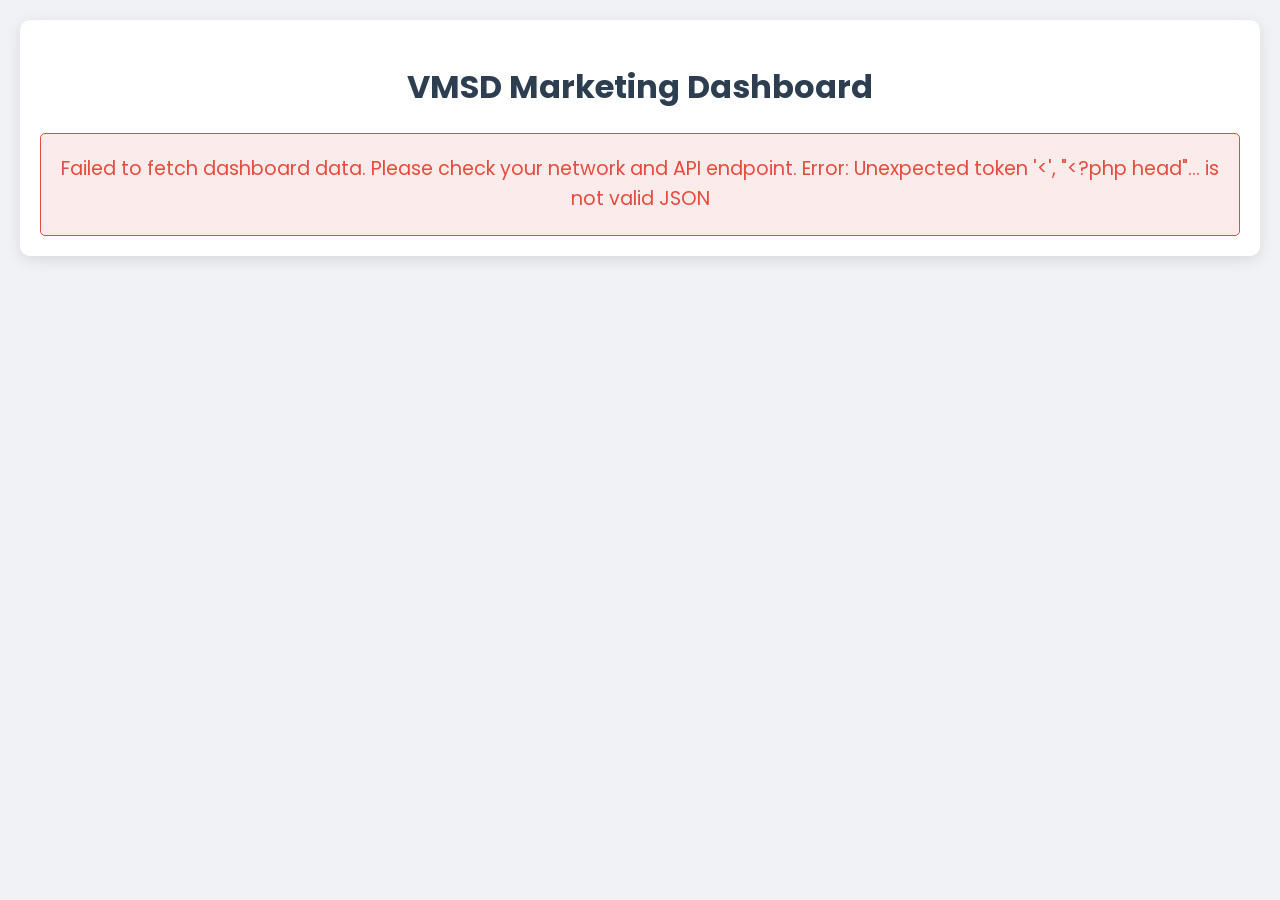
<file: dashboard.html>
<!DOCTYPE html>
<html lang="en">
<head>
    <meta charset="UTF-8">
    <meta name="viewport" content="width=device-width, initial-scale=1.0">
    <title>VMSD Dashboard</title>
    <link rel="preconnect" href="https://fonts.googleapis.com">
    <link rel="preconnect" href="https://fonts.gstatic.com" crossorigin>
    <link href="https://fonts.googleapis.com/css2?family=Poppins:wght@400;600;700&display=swap" rel="stylesheet">
    <style>
        body {
            font-family: 'Poppins', sans-serif;
            margin: 0;
            background-color: #f0f2f5;
            color: #333;
            line-height: 1.6;
        }
        .dashboard-container {
            max-width: 1200px;
            margin: 20px auto;
            padding: 20px;
            background-color: #fff;
            border-radius: 10px;
            box-shadow: 0 4px 15px rgba(0, 0, 0, 0.1);
        }
        h1, h2 {
            color: #2c3e50;
            text-align: center;
            margin-bottom: 20px;
        }
        .stats-grid {
            display: grid;
            grid-template-columns: repeat(auto-fit, minmax(250px, 1fr));
            gap: 20px;
            margin-bottom: 30px;
        }
        .stat-card {
            background-color: #e8f0fe;
            padding: 20px;
            border-radius: 8px;
            box-shadow: 0 2px 5px rgba(0, 0, 0, 0.05);
            text-align: center;
            border-left: 5px solid #3498db;
        }
        .stat-card h3 {
            margin-top: 0;
            color: #3498db;
            font-size: 1.2em;
        }
        .stat-card p {
            font-size: 2.2em;
            font-weight: 700;
            margin: 10px 0 0;
            color: #2c3e50;
        }
        .section-title {
            border-bottom: 2px solid #eee;
            padding-bottom: 10px;
            margin-top: 40px;
            margin-bottom: 20px;
            text-align: left;
            color: #34495e;
        }
        .data-list ul {
            list-style: none;
            padding: 0;
            display: grid;
            grid-template-columns: repeat(auto-fit, minmax(200px, 1fr));
            gap: 10px;
        }
        .data-list li {
            background-color: #fdfdfd;
            border: 1px solid #eee;
            padding: 10px 15px;
            border-radius: 5px;
            display: flex;
            justify-content: space-between;
            align-items: center;
        }
        .data-list li strong {
            color: #555;
        }
        .data-list li span {
            font-weight: 600;
            color: #3498db;
        }
        .loading, .error-message {
            text-align: center;
            padding: 20px;
            font-size: 1.2em;
            color: #555;
        }
        .error-message {
            color: #e74c3c;
            background-color: #fcebeb;
            border: 1px solid #e74c3c;
            border-radius: 5px;
        }
        table {
            width: 100%;
            border-collapse: collapse;
            margin-top: 20px;
        }
        th, td {
            padding: 10px;
            border: 1px solid #ddd;
            text-align: left;
        }
        th {
            background-color: #f2f2f2;
            font-weight: bold;
            color: #2c3e50;
        }
        tr:nth-child(even) {
            background-color: #f9f9f9;
        }
        /* Funnel Placeholder Styling */
        .funnel-visualization {
            margin-top: 40px;
            background-color: #fdfdfd;
            border: 1px solid #eee;
            border-radius: 8px;
            padding: 20px;
            text-align: center;
        }
        .funnel-segment {
            background-color: #3498db;
            color: white;
            margin: 10px auto;
            padding: 15px 20px;
            width: 80%;
            max-width: 400px;
            border-radius: 5px;
            box-shadow: 0 2px 5px rgba(0,0,0,0.1);
            font-size: 1.1em;
            font-weight: 600;
            clip-path: polygon(0% 0%, 100% 0%, 90% 100%, 10% 100%);
            transition: all 0.3s ease;
        }
        .funnel-segment:hover {
            transform: scale(1.02);
            box-shadow: 0 4px 10px rgba(0,0,0,0.2);
        }
        .funnel-segment.step1 { background-color: #2ecc71; }
        .funnel-segment.step2 { background-color: #f39c12; width: 70%; max-width: 350px; }
        .funnel-segment.step3 { background-color: #e74c3c; width: 60%; max-width: 300px; }
        .funnel-segment.step4 { background-color: #9b59b6; width: 50%; max-width: 250px; }

    </style>
</head>
<body>
    <div class="dashboard-container">
        <h1>VMSD Marketing Dashboard</h1>

        <div class="loading" id="loadingMessage">Loading dashboard data...</div>
        <div class="error-message" id="errorMessage" style="display: none;"></div>

        <div id="dashboardContent" style="display: none;">
            <h2 class="section-title">Key Metrics</h2>
            <div class="stats-grid">
                <div class="stat-card">
                    <h3>Total Signups</h3>
                    <p id="totalSignups"></p>
                </div>
                <div class="stat-card">
                    <h3>Unique Emails</h3>
                    <p id="totalUniqueEmails"></p>
                </div>
                <div class="stat-card">
                    <h3>Newsletter Opt-ins</h3>
                    <p id="newsletterOptins"></p>
                </div>
            </div>

            <h2 class="section-title">Funnels & Conversions (Conceptual)</h2>
            <div class="funnel-visualization">
                <div class="funnel-segment step1" id="funnelStep1">Total Traffic (Requires external tracking)</div>
                <div class="funnel-segment step2" id="funnelStep2">Landing Page Visitors (Requires external tracking)</div>
                <div class="funnel-segment step3" id="funnelStep3">Form Impressions (Requires external tracking)</div>
                <div class="funnel-segment step4" id="funnelStep4">Signups (<span id="funnelSignups">0</span>)</div>
            </div>
            <p style="text-align: center; margin-top: 20px; font-style: italic; color: #777;">
                *True funnel visualization requires integrating external analytics (e.g., Google Analytics) to track page visits and form interactions. Here we show signups from our database.
            </p>

            <h2 class="section-title">PDF Request Breakdown</h2>
            <div class="data-list" id="pdfRequestsList">
                <p style="text-align: center;">No PDF requests recorded yet.</p>
            </div>

            <h2 class="section-title">Areas of Interest Breakdown</h2>
            <div class="data-list" id="areasOfInterestList">
                <p style="text-align: center;">No areas of interest recorded yet.</p>
            </div>

            <h2 class="section-title">Signups by Location</h2>
            <div class="data-list" id="locationsList">
                <p style="text-align: center;">No locations recorded yet.</p>
            </div>

            <h2 class="section-title">Signups by Source Page</h2>
            <div class="data-list" id="sourcePagesList">
                <p style="text-align: center;">No source pages recorded yet.</p>
            </div>

            <h2 class="section-title">Raw Signup Data</h2>
            <table id="rawSignupsTable">
                <thead>
                    <tr>
                        <th>ID</th>
                        <th>Email</th>
                        <th>Signup Date</th>
                        <th>IP Address</th>
                        <th>Location</th>
                        <th>Newsletter</th>
                        <th>PDF</th>
                        <th>Interest</th>
                        <th>Source</th>
                    </tr>
                </thead>
                <tbody>
                    <!-- Data will be inserted here by JavaScript -->
                    <tr><td colspan="9" style="text-align: center;">No raw signup data available.</td></tr>
                </tbody>
            </table>
        </div>
    </div>

    <script>
        document.addEventListener('DOMContentLoaded', () => {
            fetchDashboardData();
        });

        async function fetchDashboardData() {
            const loadingMessage = document.getElementById('loadingMessage');
            const errorMessage = document.getElementById('errorMessage');
            const dashboardContent = document.getElementById('dashboardContent');

            loadingMessage.style.display = 'block';
            errorMessage.style.display = 'none';
            dashboardContent.style.display = 'none';

            try {
                const response = await fetch('api/dashboard_data.php');
                const result = await response.json();

                if (result.success) {
                    displayDashboardData(result.data);
                    dashboardContent.style.display = 'block';
                } else {
                    errorMessage.textContent = 'Error: ' + result.message;
                    errorMessage.style.display = 'block';
                }
            } catch (error) {
                errorMessage.textContent = 'Failed to fetch dashboard data. Please check your network and API endpoint. Error: ' + error.message;
                errorMessage.style.display = 'block';
                console.error('Fetch error:', error);
            } finally {
                loadingMessage.style.display = 'none';
            }
        }

        function displayDashboardData(data) {
            document.getElementById('totalSignups').textContent = data.totalSignups;
            document.getElementById('totalUniqueEmails').textContent = data.totalUniqueEmails;
            document.getElementById('newsletterOptins').textContent = data.newsletterOptins;
            document.getElementById('funnelSignups').textContent = data.totalSignups; // Update funnel with actual signups

            // Helper to render counts
            function renderCountList(containerId, dataObject, emptyMessage) {
                const container = document.getElementById(containerId);
                container.innerHTML = ''; // Clear previous content
                if (Object.keys(dataObject).length > 0) {
                    const ul = document.createElement('ul');
                    for (const [key, value] of Object.entries(dataObject)) {
                        const li = document.createElement('li');
                        li.innerHTML = `<strong>${key}</strong> <span>${value}</span>`;
                        ul.appendChild(li);
                    }
                    container.appendChild(ul);
                } else {
                    container.innerHTML = `<p style="text-align: center;">${emptyMessage}</p>`;
                }
            }

            renderCountList('pdfRequestsList', data.pdfRequests, 'No PDF requests recorded yet.');
            renderCountList('areasOfInterestList', data.areasOfInterest, 'No areas of interest recorded yet.');
            renderCountList('locationsList', data.locations, 'No locations recorded yet.');
            renderCountList('sourcePagesList', data.sourcePages, 'No source pages recorded yet.');

            // Raw Signups Table
            const rawSignupsTableBody = document.querySelector('#rawSignupsTable tbody');
            rawSignupsTableBody.innerHTML = ''; // Clear existing rows

            if (data.rawSignups && data.rawSignups.length > 0) {
                data.rawSignups.forEach(signup => {
                    const row = rawSignupsTableBody.insertRow();
                    row.insertCell().textContent = signup.id;
                    row.insertCell().textContent = signup.email;
                    row.insertCell().textContent = new Date(signup.signup_date + 'Z').toLocaleString(); // Convert to local time
                    row.insertCell().textContent = signup.ip_address || 'N/A';
                    row.insertCell().textContent = signup.location || 'N/A';
                    row.insertCell().textContent = signup.newsletter_optin ? 'Yes' : 'No';
                    row.insertCell().textContent = signup.pdf_requested || 'N/A';
                    row.insertCell().textContent = signup.area_of_interest || 'N/A';
                    row.insertCell().textContent = signup.source_page || 'N/A';
                });
            } else {
                const row = rawSignupsTableBody.insertRow();
                const cell = row.insertCell();
                cell.colSpan = 9;
                cell.style.textAlign = 'center';
                cell.textContent = 'No raw signup data available.';
            }
        }
    </script>
</body>
</html>
</file>
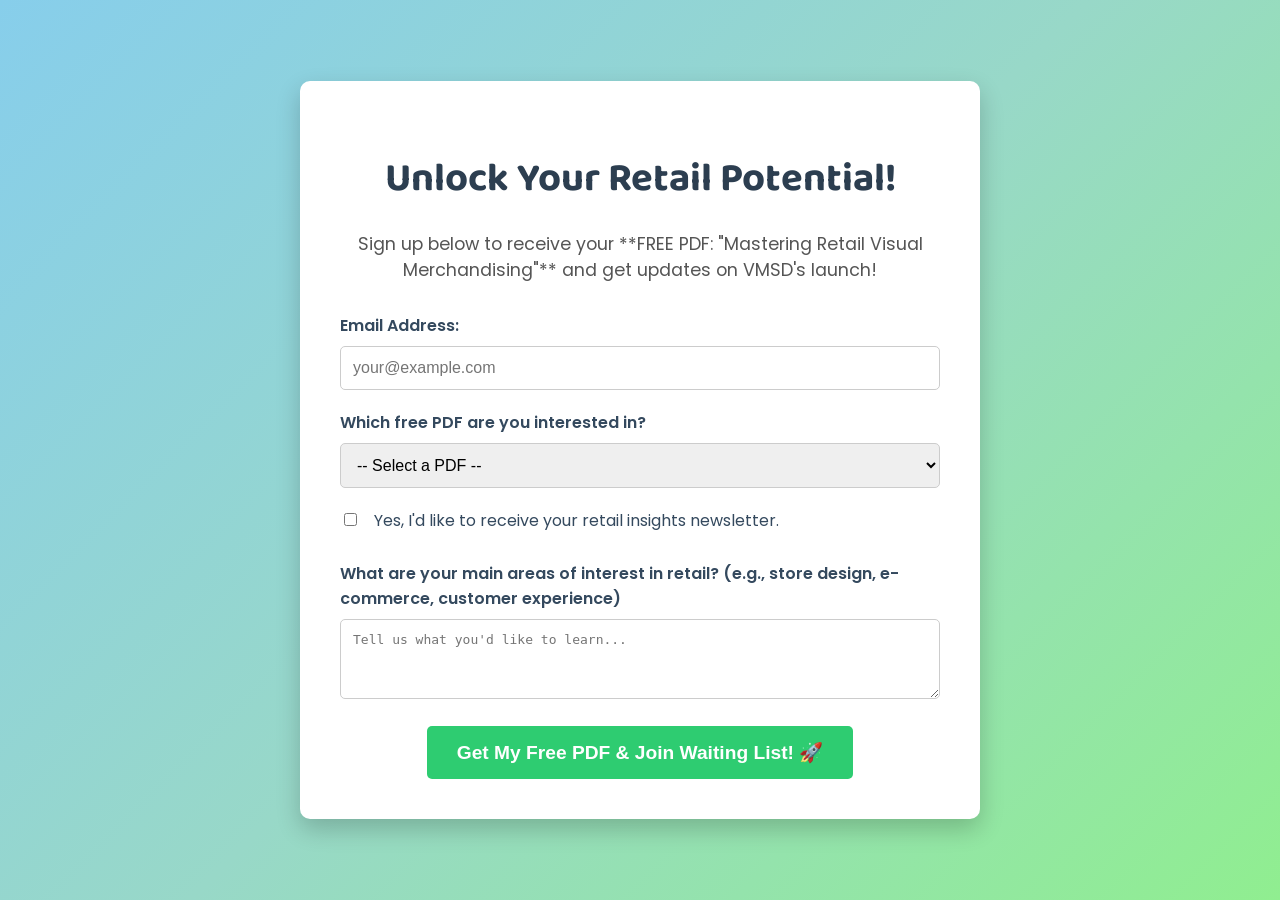
<file: landing-page.html>
<!DOCTYPE html>
<html lang="en">
<head>
    <meta charset="UTF-8">
    <meta name="viewport" content="width=device-width, initial-scale=1.0">
    <title>Get Your Free Retail PDF!</title>
    <meta property="og:title" content="VMSD - Get Your Free Retail PDF!">
    <meta property="og:description" content="Sign up to receive your FREE PDF: 'Mastering Retail Visual Merchandising' and get updates on VMSD's launch!">
    <meta property="og:image" content="https://vmsd.info/F739069B-35E8-40C6-9E2A-EC93D3855A8D.png">
    <meta property="og:url" content="https://vmsd.info/landing-page.html">
    <meta property="og:type" content="website">
    <link rel="preconnect" href="https://fonts.googleapis.com">
    <link rel="preconnect" href="https://fonts.gstatic.com" crossorigin>
    <link href="https://fonts.googleapis.com/css2?family=Poppins:wght@400;600;700&family=Baloo+2:wght@700&display=swap" rel="stylesheet">
    <style>
        body {
            font-family: 'Poppins', sans-serif;
            background: linear-gradient(135deg, #87CEEB 0%, #98D8C8 50%, #90EE90 100%);
            display: flex;
            justify-content: center;
            align-items: center;
            min-height: 100vh;
            margin: 0;
            color: #333;
        }
        .container {
            background-color: #fff;
            padding: 40px;
            border-radius: 10px;
            box-shadow: 0 10px 25px rgba(0, 0, 0, 0.2);
            max-width: 600px;
            width: 90%;
            text-align: center;
        }
        h1 {
            font-family: 'Baloo 2', cursive;
            color: #2c3e50;
            font-size: 2.5em;
            margin-bottom: 20px;
        }
        p {
            font-size: 1.1em;
            margin-bottom: 30px;
            color: #555;
        }
        .form-group {
            margin-bottom: 20px;
            text-align: left;
        }
        label {
            display: block;
            margin-bottom: 8px;
            font-weight: 600;
            color: #34495e;
        }
        input[type="email"],
        input[type="text"],
        select,
        textarea {
            width: 100%;
            padding: 12px;
            border: 1px solid #ccc;
            border-radius: 5px;
            font-size: 1em;
            box-sizing: border-box;
            transition: border-color 0.3s;
        }
        input[type="email"]:focus,
        input[type="text"]:focus,
        select:focus,
        textarea:focus {
            border-color: #3498db;
            outline: none;
        }
        textarea {
            resize: vertical;
            min-height: 80px;
        }
        .checkbox-group label {
            display: inline-block;
            margin-left: 10px;
            font-weight: normal;
        }
        .button-submit {
            background-color: #2ecc71;
            color: white;
            padding: 15px 30px;
            border: none;
            border-radius: 5px;
            font-size: 1.2em;
            font-weight: 700;
            cursor: pointer;
            transition: background-color 0.3s, transform 0.2s;
        }
        .button-submit:hover {
            background-color: #27ae60;
            transform: translateY(-2px);
        }
        .response-message {
            margin-top: 20px;
            padding: 10px;
            border-radius: 5px;
            font-weight: 600;
            display: none;
        }
        .response-message.success {
            background-color: #d4edda;
            color: #155724;
            border: 1px solid #c3e6cb;
        }
        .response-message.error {
            background-color: #f8d7da;
            color: #721c24;
            border: 1px solid #f5c6cb;
        }
    </style>
</head>
<body>
    <div class="container">
        <h1>Unlock Your Retail Potential!</h1>
        <p>Sign up below to receive your **FREE PDF: "Mastering Retail Visual Merchandising"** and get updates on VMSD's launch!</p>

        <form id="landingPageForm">
            <div class="form-group">
                <label for="email">Email Address:</label>
                <input type="email" id="email" name="email" placeholder="your@example.com" required>
            </div>

            <div class="form-group">
                <label for="pdf_requested">Which free PDF are you interested in?</label>
                <select id="pdf_requested" name="pdf_requested" required>
                    <option value="">-- Select a PDF --</option>
                    <option value="Mastering Retail Visual Merchandising">Mastering Retail Visual Merchandising</option>
                    <option value="Advanced Store Layout Techniques">Advanced Store Layout Techniques</option>
                    <option value="Customer Journey Mapping in Retail">Customer Journey Mapping in Retail</option>
                </select>
            </div>

            <div class="form-group checkbox-group">
                <input type="checkbox" id="newsletter_optin" name="newsletter_optin" value="1">
                <label for="newsletter_optin">Yes, I'd like to receive your retail insights newsletter.</label>
            </div>

            <div class="form-group">
                <label for="area_of_interest">What are your main areas of interest in retail? (e.g., store design, e-commerce, customer experience)</label>
                <textarea id="area_of_interest" name="area_of_interest" placeholder="Tell us what you'd like to learn..."></textarea>
            </div>
            
            <input type="hidden" name="source_page" value="free_pdf_landing">

            <button type="submit" class="button-submit">Get My Free PDF & Join Waiting List! 🚀</button>
        </form>

        <div id="responseMessage" class="response-message"></div>
    </div>

    <script>
        document.getElementById('landingPageForm').addEventListener('submit', async function(event) {
            event.preventDefault();

            const form = event.target;
            const formData = new FormData(form);
            const data = {};
            formData.forEach((value, key) => {
                data[key] = value;
            });

            // Convert checkbox value to boolean
            data.newsletter_optin = formData.has('newsletter_optin');

            const responseMessage = document.getElementById('responseMessage');
            responseMessage.style.display = 'none';

            try {
                const response = await fetch('api/landing_page_signup.php', {
                    method: 'POST',
                    headers: {
                        'Content-Type': 'application/json'
                    },
                    body: JSON.stringify(data)
                });
                const result = await response.json();

                if (result.success) {
                    responseMessage.classList.remove('error');
                    responseMessage.classList.add('success');
                    form.reset(); // Clear the form
                } else {
                    responseMessage.classList.remove('success');
                    responseMessage.classList.add('error');
                }
                responseMessage.textContent = result.message;
                responseMessage.style.display = 'block';

            } catch (error) {
                responseMessage.classList.remove('success');
                responseMessage.classList.add('error');
                responseMessage.textContent = 'An unexpected error occurred. Please try again.';
                responseMessage.style.display = 'block';
                console.error('Submission error:', error);
            }
        });
    </script>
</body>
</html>
</file>
